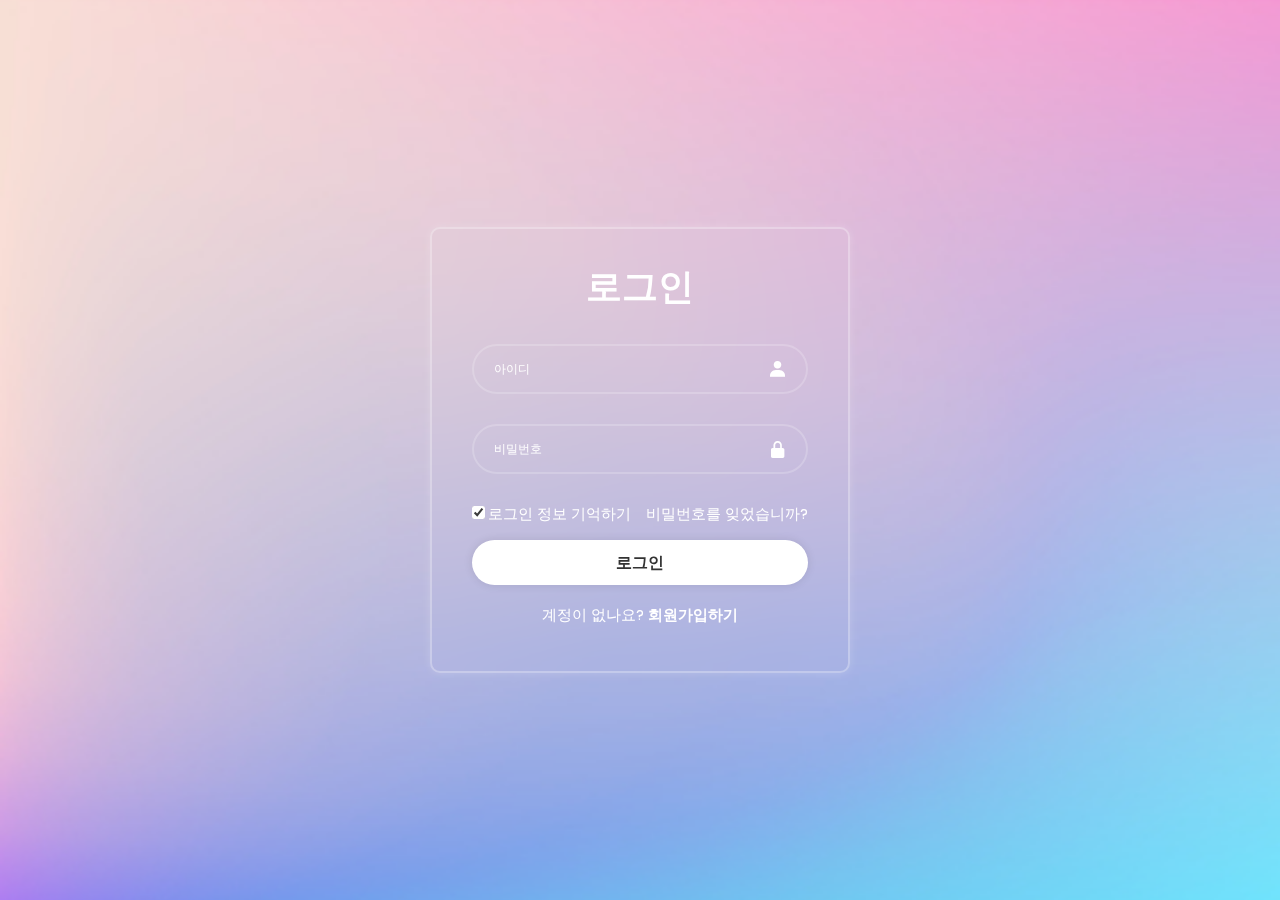
<file: index.html>
<!DOCTYPE html>
<html lang="ko">

<head>
    <meta charset="UTF-8">
    <meta name="viewport" content="width=device-width, initial-scale=1.0">
    <title>Login Form in HTML & CSS | jinhyeon</title>
    <link rel="stylesheet" href="style.css">
    <link href='https://unpkg.com/boxicons@2.1.4/css/boxicons.min.css' rel='stylesheet'>
</head>

<body>
    <div class="wrapper">
        <form>
            <h1>로그인</h1>
            <div class="input-box">
                <input type="text" placeholder="아이디" required />
                <i class='bx bxs-user'></i>
            </div>
            <div class="input-box">
                <input type="password" placeholder="비밀번호" required />
                <i class='bx bxs-lock-alt'></i>
            </div>
            <div class="remember-forgot">
                <label for="rmb"><input type="checkbox" checked>로그인 정보 기억하기</label>
                <a href="#">비밀번호를 잊었습니까?</a>
            </div>
            <button type="submit" class="btn">로그인</button>
            <div class="register-link">
                <p>계정이 없나요?
                    <a href="#">회원가입하기</a>
                </p>
            </div>

        </form>
    </div>
</body>

</html>
</file>
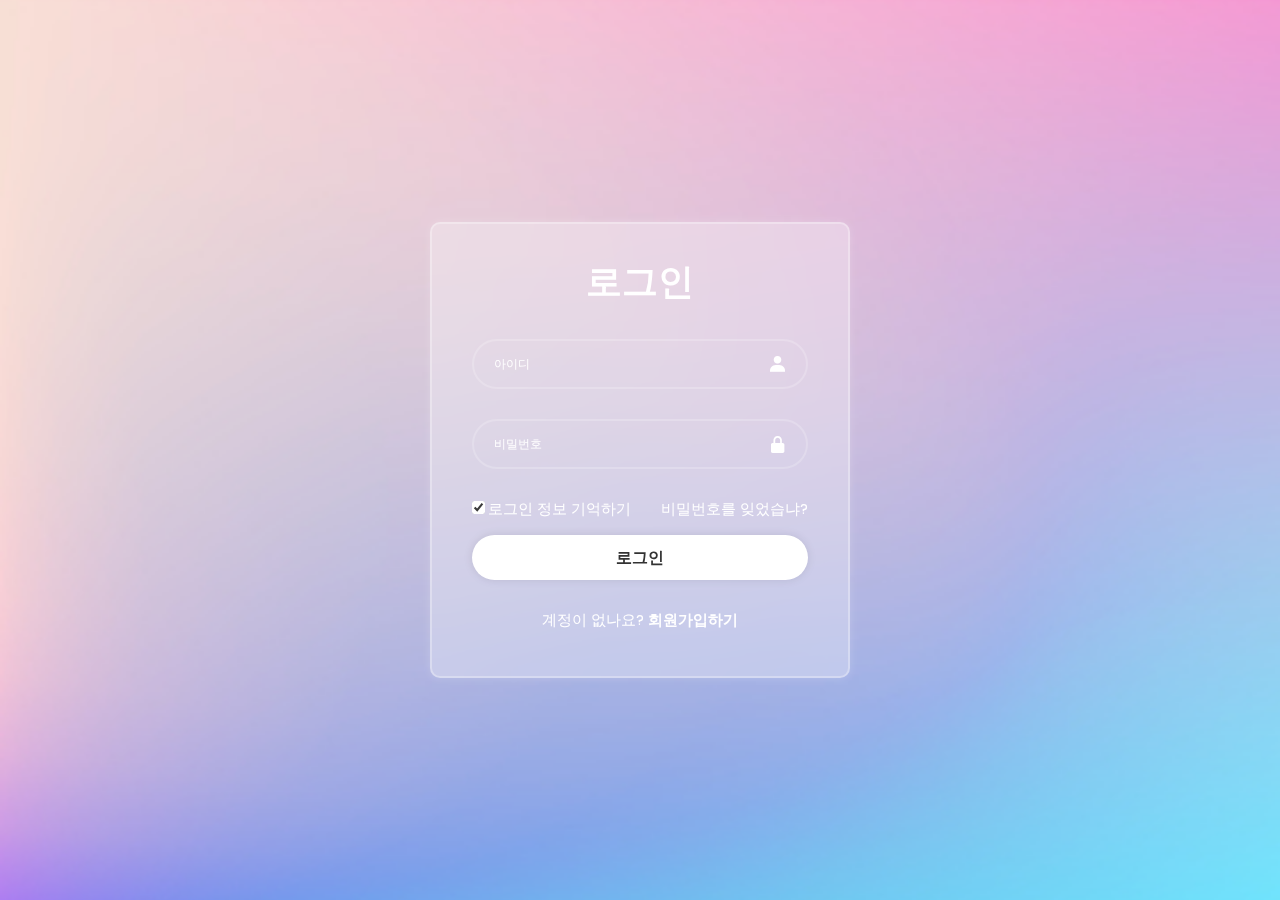
<file: html/signIn.html>
<!DOCTYPE html>
<html lang="ko">

<head>
    <meta charset="UTF-8">
    <meta name="viewport" content="width=device-width, initial-scale=1.0">
    <title>로그인</title>
    <link rel="stylesheet" href="../css/sign.css">
    <link href='https://unpkg.com/boxicons@2.1.4/css/boxicons.min.css' rel='stylesheet'>
</head>

<body>
    <div class="wrapper">
        <form>
            <h1>로그인</h1>
            <div class="input-box">
                <input type="text" placeholder="아이디" required />
                <i class='bx bxs-user'></i>
            </div>
            <div class="input-box">
                <input type="password" placeholder="비밀번호" required />
                <i class='bx bxs-lock-alt'></i>
            </div>
            <div class="remember-forgot">
                <label for="rmb"><input type="checkbox" checked>로그인 정보 기억하기</label>
                <a href="#">비밀번호를 잊었습냐?</a>
            </div>
            <button type="submit" class="btn">로그인</button>
            <div class="register-link">
                <p>계정이 없나요?
                    <a href="./signUp.html">회원가입하기</a>
                </p>
            </div>
        </form>
    </div>
</body>

</html>
</file>
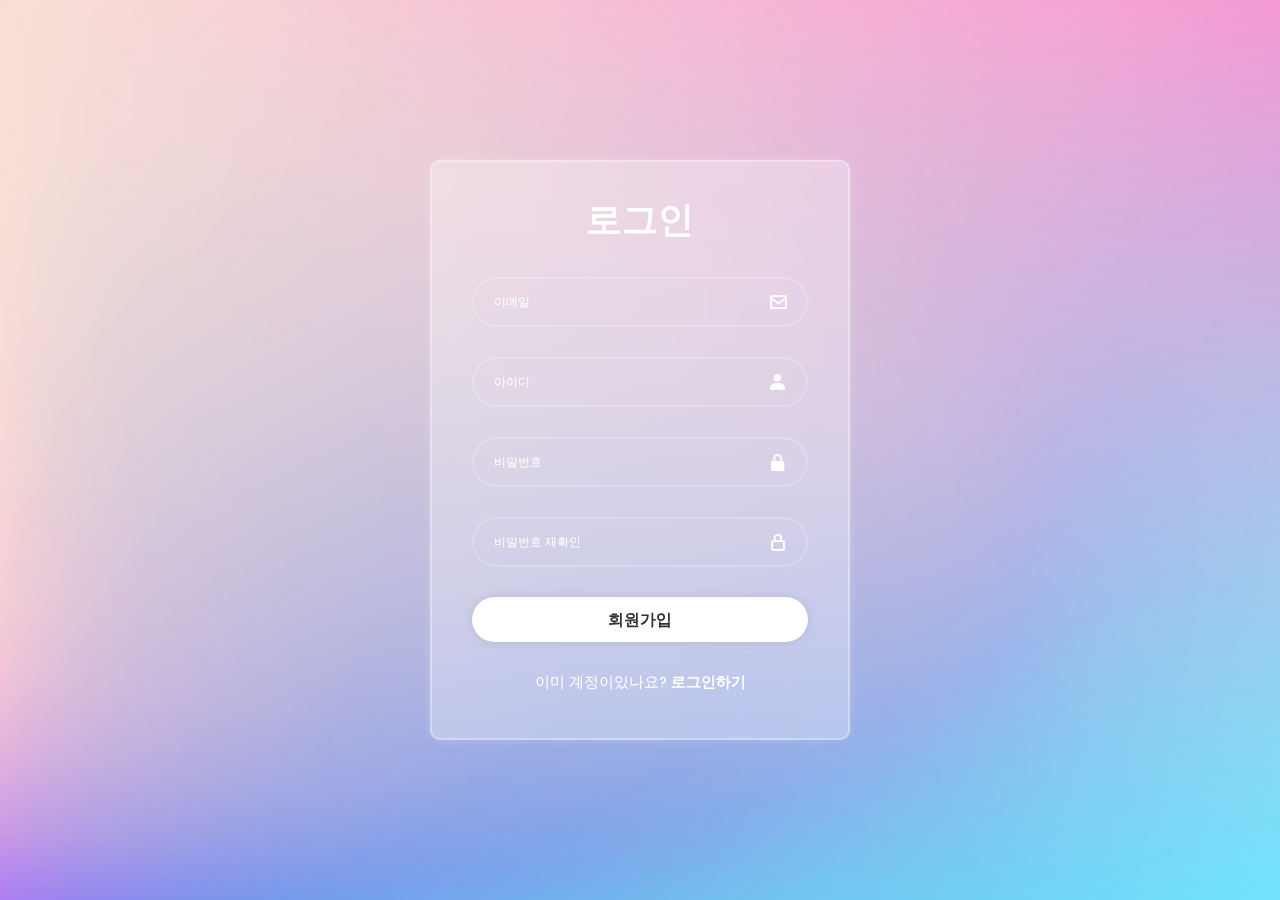
<file: html/signUp.html>
<!DOCTYPE html>
<html lang="ko">

<head>
    <meta charset="UTF-8">
    <meta name="viewport" content="width=device-width, initial-scale=1.0">
    <title>회원가입</title>
    <link rel="stylesheet" href="../css/sign.css">
    <link href='https://unpkg.com/boxicons@2.1.4/css/boxicons.min.css' rel='stylesheet'>
</head>

<body>
    <div class="wrapper">
        <form>
            <h1>로그인</h1>
            <div class="input-box">
                <input type="text" placeholder="이메일" required />
                <i class='bx bx-envelope'></i>
            </div>
            <div class="input-box">
                <input type="text" placeholder="아이디" required />
                <i class='bx bxs-user'></i>
            </div>
            <div class="input-box">
                <input type="password" placeholder="비밀번호" required />
                <i class='bx bxs-lock-alt'></i>
            </div>
            <div class="input-box">
                <input type="password" placeholder="비밀번호 재확인" required />
                <i class='bx bx-lock-alt' ></i>
            </div>
            <button type="submit" class="btn">회원가입</button>
            <div class="register-link">
                <p>이미 계정이있나요?
                    <a href="./signIn.html">로그인하기</a>
                </p>
            </div>
        </form>
    </div>
</body>

</html>
</file>
<file: style.css>
@import url('https://fonts.googleapis.com/css2?family=Poppins&display=swap');

* {
    margin: 0;
    padding: 0;
    box-sizing: border-box;
    font-family: 'Poppins', sans-serif;
}

body {
    display: flex;
    justify-content: center;
    align-items: center;
    height: 100vh;
    background: url('./img/loginPage.jpeg') no-repeat;
    background-size: cover;
    background-position: center;
}

.wrapper {
    width: 420px;
    background-color: transparent;
    border: 2px solid rgba(255, 255, 255, 0.3);
    backdrop-filter: blur(20px);
    box-shadow: 0 0 10px rgba(255, 255, 255, 0.2);
    color: white;
    border-radius: 10px;
    padding: 30px 40px;
}

.wrapper h1 {
    font-size: 36px;
    text-align: center;
}

.wrapper .input-box {
    position: relative;
    width: 100%;
    height: 50px;
    margin: 30px 0;
}

.input-box input {
    width: 100%;
    height: 100%;
    background: transparent;
    border: none;
    outline: none;
    border: 2px solid rgba(255, 255, 255, 0.2);
    border-radius: 40px;
    font-size: 12px;
    color: #fff;
    padding: 20px 45px 20px 20px;
}

.input-box input::placeholder {
    color: #fff;
}

.input-box i {
    position: absolute;
    right: 20px;
    top: 50%;
    transform: translateY(-50%);
    font-size: 20px;
}

.wrapper .remember-forgot {
    display: flex;
    justify-content: space-between;
    font-size: 14.5px;
    margin: 15px 0 15px;
}

.remember-forgot label input {
    accent-color: #fff;
    margin-right: 3px;
}

.remember-forgot a {
    color: #fff;
    text-decoration: none;
}

.remember-forgot a:hover {
    text-decoration: underline;
    color: #04364A;
}

.wrapper .btn {
    width: 100%;
    height: 45px;
    background: #fff;
    border: none;
    outline: none;
    border-radius: 40px;
    box-shadow: 0 0 10px rgba(0, 0, 0, 0.1);
    cursor: pointer;
    font-size: 16px;
    color: #333;
    font-weight: 600;
}

.wrapper .btn:hover {
    background-color: rgba(255, 255, 255, 0.1);
    transition: 0.1s;
}

.wrapper .register-link {
    font-size: 14.5px;
    text-align: center;
    margin: 20px 0 15px;
}

.register-link p a {
    color: #fff;
    text-decoration: none;
    font-weight: 600;
}

.register-link p a:hover {
    text-decoration: underline;
    color: #04364A;
}
</file>
<file: css/sign.css>
@import url('https://fonts.googleapis.com/css2?family=Poppins&display=swap');

* {
    margin: 0;
    padding: 0;
    box-sizing: border-box;
    font-family: 'Poppins', sans-serif;
}

body {
    display: flex;
    justify-content: center;
    align-items: center;
    height: 100vh;
    background: url('../img/loginPage.jpeg') no-repeat;
    background-size: cover;
    background-position: center;
}

.wrapper {
    width: 420px;
    background-color: rgba(255, 255, 255, 0.3);
    border: 2px solid rgba(255, 255, 255, 0.3);
    backdrop-filter: blur(20px);
    box-shadow: 0 0 10px rgba(255, 255, 255, 0.2);
    color: white;
    border-radius: 10px;
    padding: 30px 40px;
}

.wrapper h1 {
    font-size: 36px;
    text-align: center;
}

.wrapper .input-box {
    position: relative;
    width: 100%;
    height: 50px;
    margin: 30px 0;
}

.input-box input {
    width: 100%;
    height: 100%;
    background: transparent;
    border: none;
    outline: none;
    border: 2px solid rgba(255, 255, 255, 0.2);
    border-radius: 40px;
    font-size: 12px;
    color: #fff;
    padding: 20px 45px 20px 20px;
}

.input-box input::placeholder {
    color: #fff;
}

.input-box i {
    position: absolute;
    right: 20px;
    top: 50%;
    transform: translateY(-50%);
    font-size: 20px;
}

.wrapper .remember-forgot {
    display: flex;
    justify-content: space-between;
    font-size: 14.5px;
    margin: 15px 0 15px;
}

.remember-forgot label input {
    accent-color: #fff;
    margin-right: 3px;
}

.remember-forgot a {
    color: #fff;
    text-decoration: none;
}

.remember-forgot a:hover {
    text-decoration: underline;
    color: #04364A;
}

.wrapper .btn {
    width: 100%;
    height: 45px;
    background: #fff;
    border: none;
    outline: none;
    border-radius: 40px;
    box-shadow: 0 0 10px rgba(0, 0, 0, 0.1);
    cursor: pointer;
    font-size: 16px;
    color: #333;
    font-weight: 600;
}

.wrapper .btn:hover {
    background-color: rgba(255, 255, 255, 0.1);
    transition: 0.1s;
}

.wrapper .register-link {
    font-size: 14.5px;
    text-align: center;
    margin: 30px 0 15px;
}

.register-link p a {
    color: #fff;
    text-decoration: none;
    font-weight: 600;
}

.register-link p a:hover {
    text-decoration: underline;
    color: #04364A;
}
</file>
